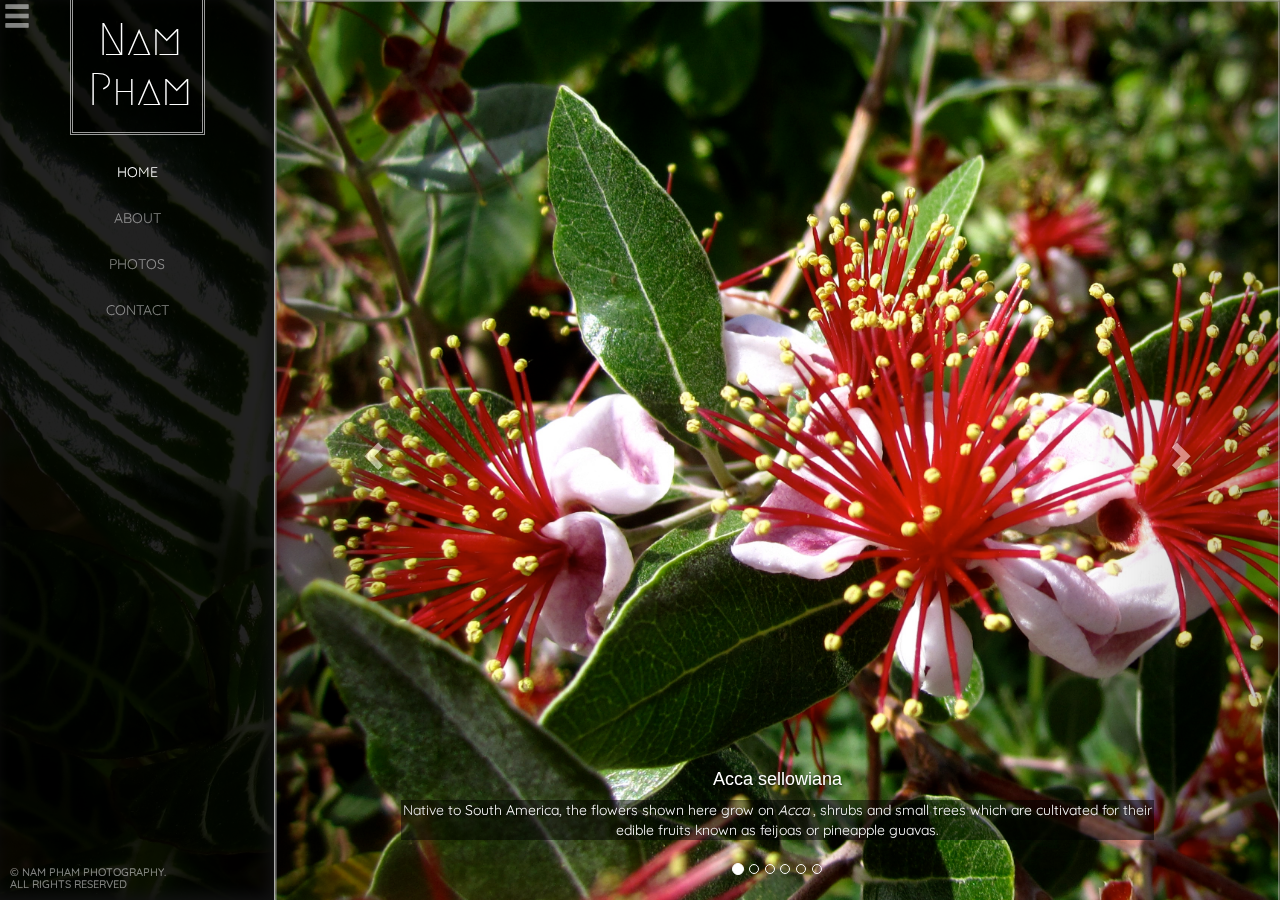
<file: index.html>
<!DOCTYPE html>

<html>

	<head>
		<title>Nam Pham Photography</title>
		<meta charset="UTF-8">
		<meta name="description" content="Nam Pham Photography - Home Page">
		<meta name="keywords" content="HTML, CSS, JavaScript">
		<meta name="author" content="Tisha Trongtham">
		<script src="https://code.jquery.com/jquery-2.1.1.min.js"></script>
		<script src="https://ajax.googleapis.com/ajax/libs/jquery/1.11.3/jquery.min.js"></script>
		<script src="https://maxcdn.bootstrapcdn.com/bootstrap/3.3.4/js/bootstrap.min.js"></script>
		<script src="https://raw.githubusercontent.com/julianshapiro/velocity/master/velocity.min.js"></script>
		<script type="text/javascript" src="js/main.js"></script>
		<link rel="stylesheet" href="https://maxcdn.bootstrapcdn.com/bootstrap/3.3.5/css/bootstrap.min.css">
		<link rel="stylesheet" href="css/main.css">
		<link rel="stylesheet" href="css/index.css">
		<link rel="shortcut icon" href="img/logo.png">
	</head>

	<body>
		<!-- Copy sidebar/menu into all pages -->
		<span id="hamburger" class="glyphicon glyphicon-menu-hamburger"></span>

		<div class="sidebar"> 
			<div id="sidebar-overlay"></div>
			<div id="sidebar-dot-overlay"></div>
			<a href="index.html">
				<div id="title">
					<h1>Nam Pham</h1>
				</div>
			</a>	
			<div id="menu-wrapper">
				<ul id="menu" class="nav nav-pills nav-stacked">
					<li role="presentation" class="active"><a href="index.html">HOME</a></li>
					<li role="presentation"><a href="about.html">ABOUT</a></li>
					<li role="presentation"><a href="photos.html">PHOTOS</a></li>
					<li role="presentation"><a href="contact.html">CONTACT</a></li>
				</ul>
			</div>
			<h3 id="copyright"> &copy; NAM PHAM PHOTOGRAPHY. <br/> ALL RIGHTS RESERVED </h3>
		</div>
		<!-- End of sidebar/menu -->

		<div id="myCarousel" class="carousel slide" data-ride="carousel">
		    <ol class="carousel-indicators">
		      	<li data-target="#myCarousel" data-slide-to="0" class="active"></li>
		      	<li data-target="#myCarousel" data-slide-to="1"></li>
		      	<li data-target="#myCarousel" data-slide-to="2"></li>
		      	<li data-target="#myCarousel" data-slide-to="3"></li>
		      	<li data-target="#myCarousel" data-slide-to="4"></li>
				<li data-target="#myCarousel" data-slide-to="5"></li>
		    </ol>
			<div id="carousel-dot-overlay"></div>
			<div id="frame"></div>
			<div class="carousel-inner" role="listbox">
				<div class="item active feat1">
			        <div class="carousel-caption">
			           <h4>Acca sellowiana</h4>
			           <p> Native to South America, the flowers shown here grow on <i> Acca </i>, shrubs and small trees which are cultivated for their edible fruits known as feijoas or pineapple guavas.  </p>
			        </div>
			    </div>
			    <div class="item feat2 flip">
			        <div class="carousel-caption">
			            <h4>Abelmoschus</h4>
			            <p> These capsule-like fruits come from the <i> Abelmoschus </i>, a genus of flowering plants formerly included within the <i> Hibiscus </i> classification. They can be found in tropical Africa, Asia, and northern Australia.</p>
			        </div>
			    </div>
			    <div class="item feat3">
			        <div class="carousel-caption">
			           <h4>Aechmea</h4>
			           <p> The botanical <i> Aechmea </i>'s name comes from "aichme", the Greek word for spear. These plants are native to Mexico and South America. </p>
			        </div>
			    </div>
			    <div class="item feat4">
			        <div class="carousel-caption">
			           <h4>Acer</h4>
			           <p> More commonly referred to as maple, <i> Acer </i> is a genus of trees and shrubs that are distributed all over the world and consist of approximately 128 different species. </p>
			        </div>
			    </div>
			    <div class="item feat5">
			        <div class="carousel-caption">
			            <h4>Adromischus</h4>
			            <p> This flower was found blooming on the <i> Adromischus </i>, a leaf succulent. Originating in southern Africa, the name comes from the Greek words "adros" and "mischos", meaning "thick" and "stem". </p>
			        </div>
			    </div>
			    <div class="item feat6">
			        <div class="carousel-caption">
			           <h4>Annona</h4>
			           <p> A member of the pawpaw or sugar apple family, <i> Annona </i> are known for producing edible and nutritious fruits. They are also used to treat a variety of diseases, though their medicinal purposes have not yet been scientifically validated. </p>
			        </div>
			    </div>
			</div>
		    <a class="left carousel-control" href="#myCarousel" role="button" data-slide="prev">
		      	<span class="glyphicon glyphicon-chevron-left" aria-hidden="true"></span>
		      	<span class="sr-only">Previous</span>
		    </a>
		    <a class="right carousel-control" href="#myCarousel" role="button" data-slide="next">
		     	<span class="glyphicon glyphicon-chevron-right" aria-hidden="true"></span>
		      	<span class="sr-only">Next</span>
		    </a>
		</div>

	</body>

</html>
</file>
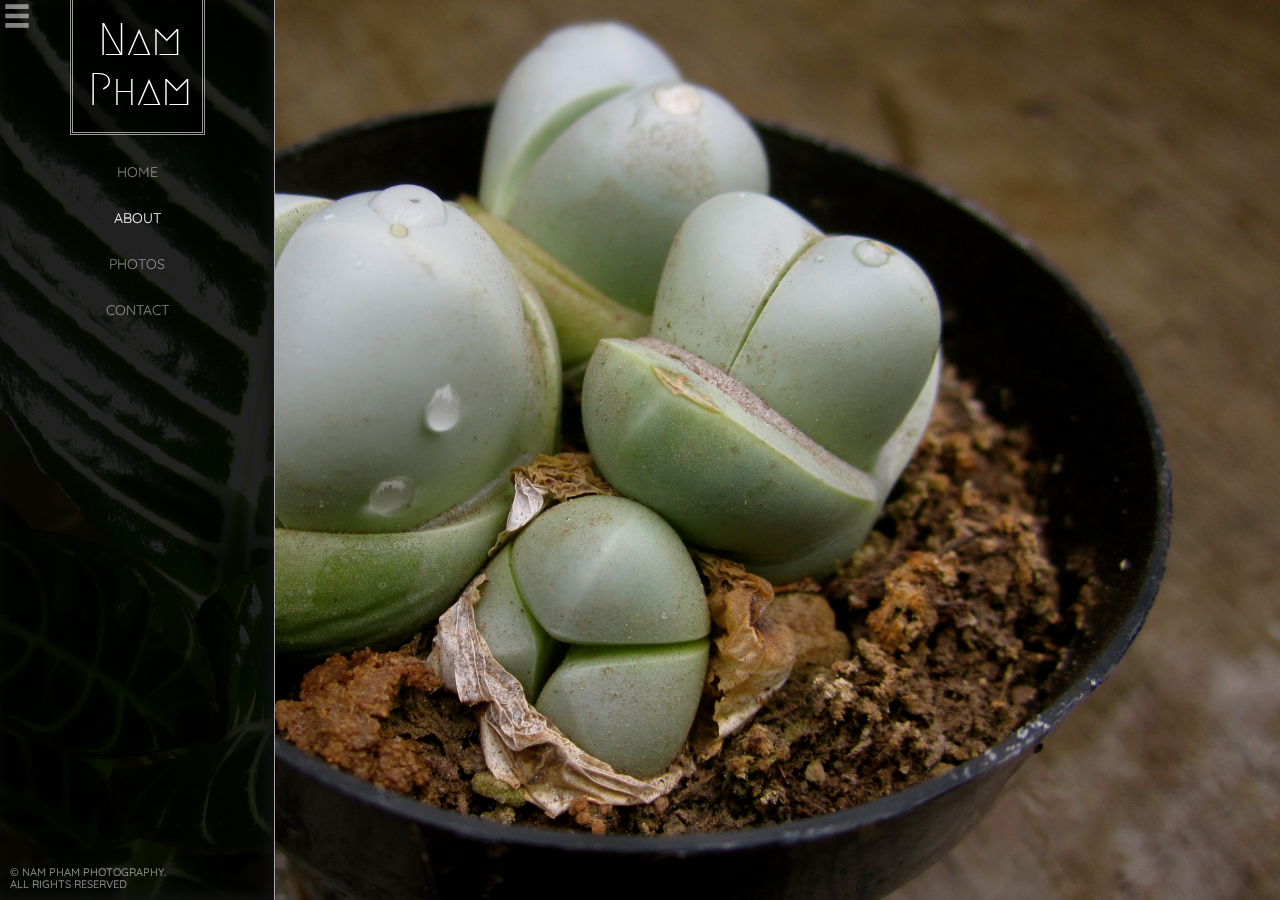
<file: about.html>
<!DOCTYPE html>
<html>
  <head>
    <title>About</title>
    <meta charset="UTF-8">
    <meta name="description" content="Nam Pham Photography - About">
    <meta name="keywords" content="HTML, CSS, JavaScript, Bootstrap">
    <meta name="author" content="Christy Pham">
    <script src="https://ajax.googleapis.com/ajax/libs/jquery/1.11.3/jquery.min.js"></script>
    <script src="https://maxcdn.bootstrapcdn.com/bootstrap/3.3.4/js/bootstrap.min.js"></script>
    <script src="https://raw.githubusercontent.com/julianshapiro/velocity/master/velocity.min.js"></script>
    <script type="text/javascript" src="js/main.js"></script>
    <script type="text/javascript"src="js/about.js"></script>
    <link rel="stylesheet" href="https://maxcdn.bootstrapcdn.com/bootstrap/3.3.5/css/bootstrap.min.css">
    <link rel="stylesheet" href="css/main.css">
    <link rel="stylesheet" href="css/about.css">
    <link rel="shortcut icon" href="img/logo.png">
  </head>
  <body> 
    <span id="hamburger" class="glyphicon glyphicon-menu-hamburger"></span>

    <div class="sidebar"> 
      <div id="sidebar-overlay"></div>
      <div id="sidebar-dot-overlay"></div>
      <a href="index.html">
        <div id="title">
          <h1>Nam Pham</h1>
        </div>
      </a>  
      <div id="menu-wrapper">
        <ul id="menu" class="nav nav-pills nav-stacked">
          <li role="presentation"><a href="index.html">HOME</a></li>
          <li role="presentation" class="active"><a href="about.html">ABOUT</a></li>
          <li role="presentation"><a href="photos.html">PHOTOS</a></li>
          <li role="presentation"><a href="contact.html">CONTACT</a></li>
        </ul>
      </div>
      <h3 id="copyright"> &copy; NAM PHAM PHOTOGRAPHY. <br/> ALL RIGHTS RESERVED </h3>
    </div>
   
    <div id="main">
      <div id="main-overlay"></div>
      <h1> A Bit About Me </h1>
      <div class="hex-layers">
        <div id="hex1" class="hex">
          <p id="history">HISTORY</p>
        </div>
        <div id="hex2" class="hex">
          <p id="equipment">EQUIPMENT</p>
        </div>
        <div id="hex3" class="hex">
          <p id="travels">TRAVELS</p>
        </div>
        <div id="hex4" class="hex">
          <p id="why">WHY</p>
        </div>
      </div>
  </body>
</html>
</file>
<file: css/main.css>
@import url(https://fonts.googleapis.com/css?family=Megrim);
@import url(https://fonts.googleapis.com/css?family=Quicksand);

/* General styles for all pages */
h1 {
	text-align: center;
	font-size: 25px;
	font-family: 'Megrim';
	color: white;
}

p, text {
	font-family: 'Quicksand';
	color: white;
}

body {
	left: 275px;
	width: calc(100% - 275px);
	height: 100%;
	top: 0;
	padding: 0;
	margin: 0;
}

body.active { /* Adjust body according to sidebar */
  height: 100%;
  width: 100%;
  left: 0;
}

#main-overlay {
	position: fixed;
	left: 275px;
	width: calc(100% - 275px);
	height: 100%;
	top: 0;
	padding: 0;
	margin: 0;
	background-color: rgba(0, 0, 0, 0.7);
	z-index: -1;
	border: 2px ridge rgba(295, 295, 295, 0.5);
	border-bottom: none;
}

#main-overlay.active { /* Adjust overlay according to sidebar */
	left: 0px;
	width: 100%;
}

/* Button for expanding and collapsing sidebar */

#hamburger {
	position: fixed;
	top: 3px;
	left: 3px;
	font-size: 2em;
	color: white;
	z-index: 4;
	cursor: pointer;
}

#hamburger:hover, #hamburger.active {
	opacity: 1;
}

#hamburger, #hamburger.active:hover {
	opacity: 0.5;
}

/* Sidebar */

.sidebar {
	position: fixed;
	top: 0;
	left: 0;
	height: 100%;
	width: 275px;
	background: url(../img/Aphelandra/IMG_2184b.JPG) no-repeat;
	background-size: cover;
	background-attachment: fixed;
	border-right: solid 1px darkgrey;
	z-index: 0;
	-moz-box-shadow: inset -5px -5px 15px #888;
	-webkit-box-shadow: inset -5px -5px 15px #888;
	box-shadow: inset -5px -5px 15px #888;
}

#sidebar-overlay, #sidebar-dot-overlay {
	position: absolute;
	top: 0px;
	left: 0px;
	height: 100%;
	width: 100%;
}

#sidebar-overlay {
	background-color: rgba(0, 0, 0, 0.87);
	z-index: 1;
}

#sidebar-dot-overlay {
	background: url(http://s14.directupload.net/images/111129/44ga9qid.png);
	opacity: 0.8;
	z-index: 2;
}

/* Title logo "Nam Pham" on sidebar */

#title {
	position: fixed;	
	top: 0;
	left: 70px;
	height: 135px;
	width: 135px;	
	padding: 10px;
	border: 3px double rgba(295, 295, 295, 0.6);
	border-top: none;
	color: white;
	background-color: rgba(0, 0, 0, 0.5);	
	z-index: 2;
}

#title h1 {
	font-family: 'Megrim';
	font-size: 45px;
	margin-top: 5px;
	margin-left: 5px;
	z-index: 2;
}

/* Menu on sidebar */

#menu {
	position: relative;
	top: 150px;
	margin: 0;
	width: 100%;
	z-index: 3;
}

.nav-pills>li>a {
	font-family: 'Quicksand';
	color: white;
	background-color: transparent;
	border-radius: 0;
	opacity: 0.5;
	width: 100%;
	text-align: center;
}

.nav-pills>li.active>a, .nav-pills>li.active>a:focus, 
.nav-pills>li.active>a:hover, .nav-pills>li>a:focus, 
.nav-pills>li>a:hover {
	background-color: transparent;
	opacity: 1;
}	

.nav-pills>li>a::after,
.nav-pills>li>a::before {
  	backface-visibility: hidden;
	border: 1px solid transparent;
  	bottom: 0px;
  	content: " ";
  	display: block;
  	margin: 0 auto;
  	position: relative;
  	transition: all 280ms ease-in-out;
  	width: 0;
}

.nav-pills>li>a:hover::after,
.nav-pills>li>a:hover::before {
  	backface-visibility: hidden;
  	border-color: rgba(295, 295, 295, 0.6);
  	transition: width 350ms ease-in-out;
  	width: 30%;
}

.nav-pills>li>a:hover::before {
  	bottom: auto;
  	top: 0;
}

#copyright {
	position: fixed;
  	bottom: 0px;
  	left: 0px;
  	width: 275px;
  	margin: 10px;
  	color: rgba(295, 295, 295, 0.5);
  	font-family: 'Quicksand';
  	z-index: 4;
  	font-size: 11px;
}
</file>
<file: css/index.css>
body, body.active, .carousel-control {
  position: fixed;
}

div.container.fill, #myCarousel, #carousel-dot-overlay, 
.carousel-inner, .carousel-inner .item, .carousel-inner .item img {
	width: 100%;
	height: 100%;
	padding: 0;
	margin: 0;
}

#frame {
	position: fixed;
	left: 275px;
	width: calc(100% - 275px);
	height: 100%;
	top: 0;
	padding: 0;
	margin: 0;
	z-index: 1;
	border: 2px ridge rgba(295, 295, 295, 0.5);
	border-bottom: none;
}

#frame.active { /* Adjust frame according to sidebar */
	left: 0px;
	width: 100%;
}

#myCarousel {
	position: relative;
	z-index: -1;
}

#carousel-dot-overlay {
	position: absolute;
	background: url(http://s14.directupload.net/images/111129/44ga9qid.png);
	opacity: 0.35;
	z-index: 1;
}

.carousel-control, .carousel-indicators, .carousel-caption {
	z-index: 2;
}

.carousel-indicators {
	left: 0;
 	width: 100%;
}

.carousel-indicators, .carousel-caption {
	margin: 0 auto;
}

.carousel-control.left{
    left: 275px;
}

.carousel-control.left.active{
    left: 0;
}

.carousel-inner .item {
    -webkit-background-size: cover;
    -moz-background-size: cover;
    -o-background-size: cover;
    background-size: cover;
}

.carousel-caption {
	position: absolute;
	left: 0;
	right: 0;
	width: 75%;
}

.carousel-caption p {
	background-color: rgba(0, 0, 0, 0.5);
}

.feat1 {
    background: url(../img/Acca/IMG_7147_2.JPG); 
}

.feat2 {
    background: url(../img/Abelmoschus/IMG_7831.JPG); 
}

.feat3 {
    background: url(../img/Aechmea/IMG_4105.JPG); 
}

.feat4 {
    background: url(../img/Acer/IMG_8201.JPG); 
}

.feat5 {
    background: url(../img/Adromischus/IMG_3703.JPG); 
}

.feat6 {
    background: url(../img/Annona/IMG_0686_2.JPG); 
}
</file>
<file: css/about.css>
@-webkit-keyframes fadeIn { from { opacity:0; } to { opacity:1; } }
@-moz-keyframes fadeIn { from { opacity:0; } to { opacity:1; } }
@keyframes fadeIn { from { opacity:0; } to { opacity:1; } }

body{
    position: absolute;
    background-image: url("../img/Argyroderma/IMG_1278.JPG");
    background-size: cover;
    background-attachment: fixed; 
    opacity: 1;
}
#main{
    width: calc(100%-275px);
    left: 275px;
    margin: 0 auto;
    opacity:0;  
    -webkit-animation:fadeIn ease-in 1; 
    -moz-animation:fadeIn ease-in 1;
    animation:fadeIn ease-in 1;

    -webkit-animation-fill-mode:forwards; 
    -moz-animation-fill-mode:forwards;
    animation-fill-mode:forwards;

    -webkit-animation-duration:0.5s;
    -moz-animation-duration:0.5s;
    animation-duration:0.5s;
}
p {
    text-align: center;
    margin: auto;
    font-size: 14pt;
}
.hex-layers {
    width: 80%;
    height: 0; 
    padding: 2%;
    margin: auto;
}
.hex:before {
    z-index: -1;
    content: "";
    width: 0; height: 0;
    border-bottom: 80px solid #7A378B;
    border-left: 130px solid transparent;
    border-right: 130px solid transparent;
    position: absolute;
    top: -80px;
}
.hex {
    z-index: 1;
    margin-top: 80px;
    width: 260px;
    height: 140px;
    background-color: #7A378B;
    position: relative;
    opacity: 0.5;
}
.hex:after {
    z-index: -1;
    content: "";
    width: 0;
    position: absolute;
    bottom: -80px;
    border-top: 80px solid #7A378B;
    border-left: 130px solid transparent;
    border-right: 130px solid transparent;
}
#hex2 {
    left: 160px;
    top: 40px;
}
#hex3 {
    left: 360px;
    top: -420px;
}
#hex4 {
    left: 530px;
    top: -400px;
}
@media screen and (max-width: 500px) {
    .hex-layers {
        padding: 2%;
        margin: auto;
        position: absolute;
    }
    #hex2 {
        left: 2px;
        top: 100px;
    }
    #hex3 {
        left: 2px;
        top: 200px;
    }
    #hex4 {
        left: 2px;
        top: 300px;
    }
}
</file>
